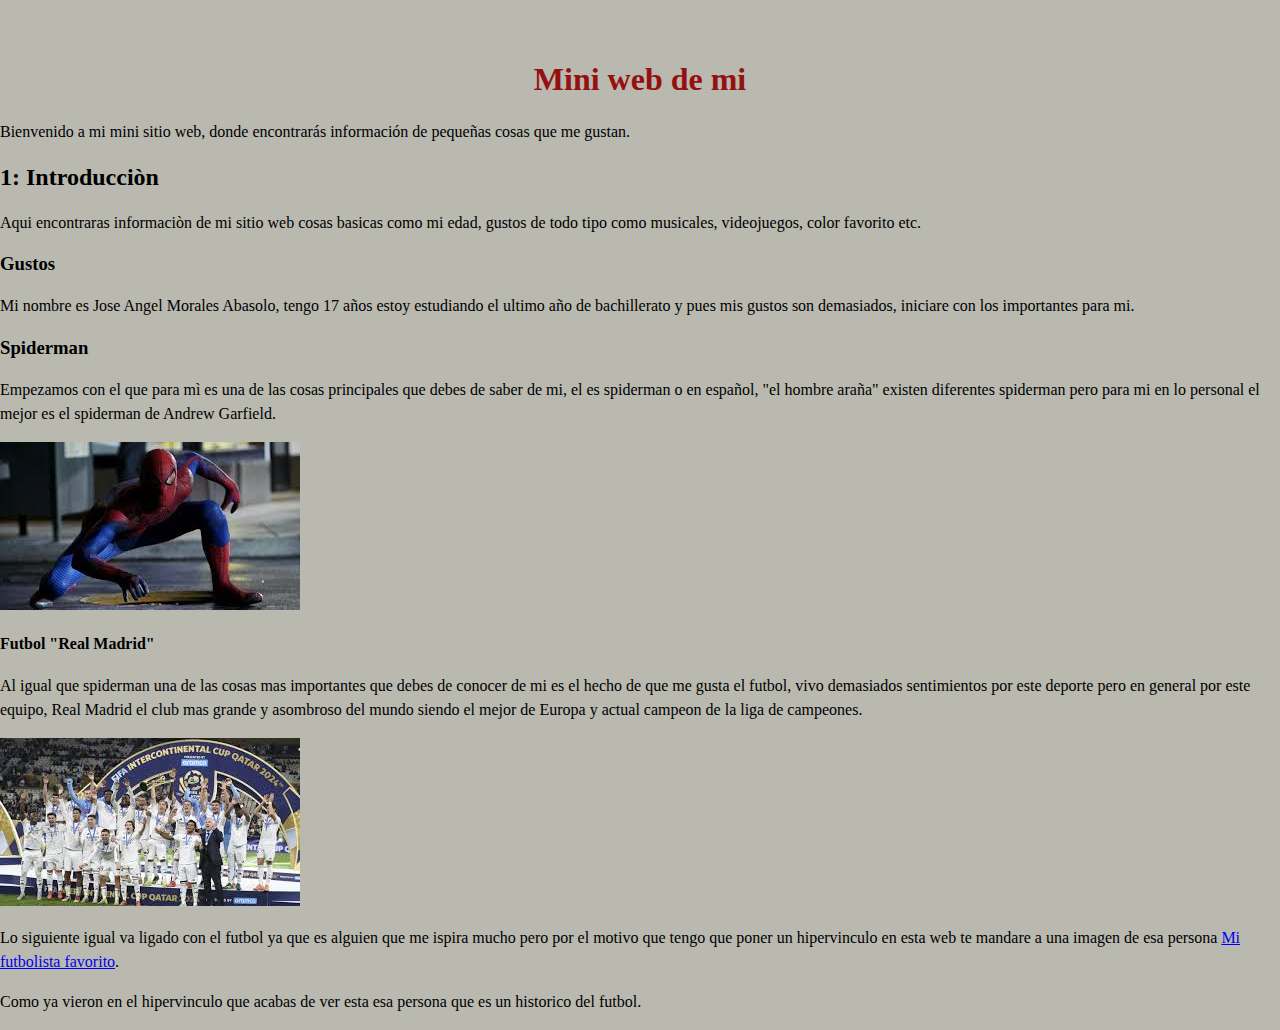
<file: index.html>
<!DOCTYPE html>
<html lang="es">
<head>
  <meta charset="UTF-8">
  <title>Mi Presentación</title>
 <link rel="stylesheet" href="estilos.css">
</head>

<p>&nbsp;</p>
<!-- Título principal de la página (único) -->
<h1>Mini web de mi</h1>
<p>Bienvenido a mi mini sitio web, donde encontrar&aacute;s informaci&oacute;n de peque&ntilde;as cosas que me gustan.</p>
<!-- Sección principal -->
<h2>1: Introducci&ograve;n</h2>
<p>Aqui encontraras informaci&ograve;n de mi sitio web cosas basicas como mi edad, gustos de todo tipo como musicales, videojuegos, color favorito etc.</p>
<!-- Sub-sección de la sección 1 -->
<h3>Gustos</h3>
<p>Mi nombre es Jose Angel Morales Abasolo, tengo 17 a&ntilde;os estoy estudiando el ultimo a&ntilde;o de bachillerato y pues mis gustos son demasiados, iniciare con los importantes para mi.</p>
  <!-- Sub-sección de la sección 2 -->
  <h3>Spiderman</h3>
  <p>Empezamos con el que para mì es una de las cosas principales que debes de saber de mi, el es spiderman o en español, "el hombre araña" existen diferentes spiderman pero para mi en lo personal el mejor es el spiderman de Andrew Garfield. </p>
<img src="[data-uri]" alt="Descripción de la imagen" title="Título de la imagen">

 <h4>Futbol "Real Madrid"</h4>
  <p>Al igual que spiderman una de las cosas mas importantes que debes de conocer de mi es el hecho de que me gusta el futbol, vivo demasiados sentimientos por este deporte pero en general por este equipo, Real Madrid el club mas grande y asombroso del mundo siendo el mejor de Europa y actual campeon de la liga de campeones.</p>
<img src="[data-uri]" alt="Descripción de la imagen" title="Título de la imagen">

<p> Lo siguiente igual va ligado con el futbol ya que es alguien que me ispira mucho pero por el motivo que tengo que poner un hipervinculo en esta web te mandare a una imagen de esa persona
<a href="https://encrypted-tbn2.gstatic.com/images?q=tbn:ANd9GcRd7AZD1zDB2eDMPtLNoDPMPF6wea9IctT9rmYQHRop3Mu3MqEwH1m4Jt_BCaAKuYDgzF_ycfcgNGLGa30IT0FzW31a8kVFtjZIBHZlIg" target="_blank">Mi futbolista favorito</a>.
<p> Como ya vieron en el hipervinculo que acabas de ver esta esa persona que es un historico del futbol.
</file>
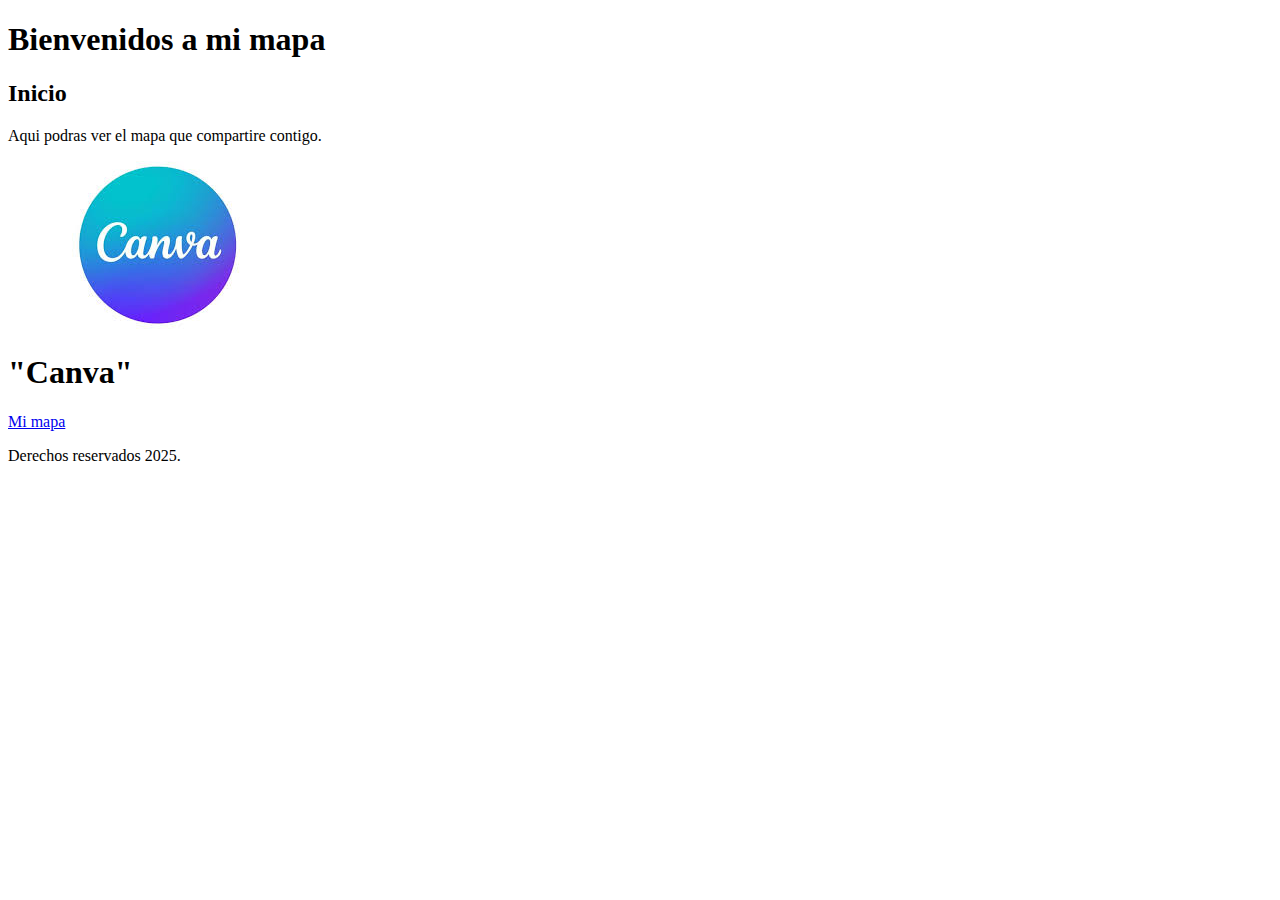
<file: canva.html>
<!DOCTYPE html>
<html>
<head>
	<meta charset="UTF-8">
	<title>Mi mapa</title>
		<title>Inicio</title>
</head>
<body bgcolor=>
	<header>
    	<h1>Bienvenidos a mi mapa</h1>
	</header>
	<nav>
    	<ul>
       	
    	</ul>
	</nav>
	<section id="inicio">
    	<h2>Inicio</h2>
    	<p>Aqui podras ver el mapa que compartire contigo.</p>
    	<img src="[data-uri]">
	<h1>"Canva"</h1>
	</section>
	<footer> 
	<a href="mapa.html" target="_blank">Mi mapa</a>

	
    	<p>Derechos reservados 2025.</p>
	</footer>
</body>
</file>
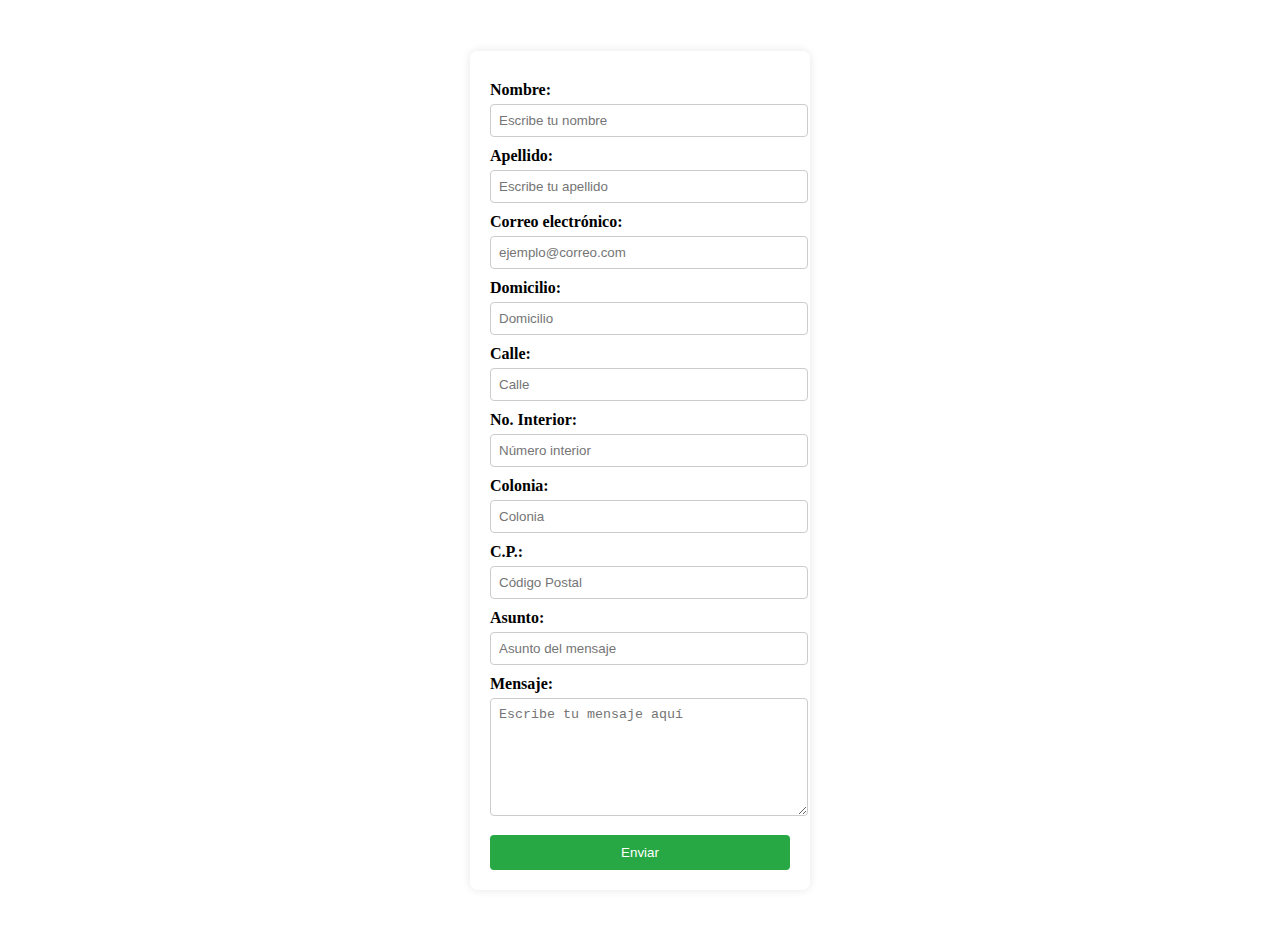
<file: contacto.html>
<!DOCTYPE html>
<html lang="es">
<head>
    <meta charset="UTF-8">
    <meta name="viewport" content="width=device-width, initial-scale=1.0">
    <title>Contacto</title>
    <style>
        body {
            font-family: Times New Roman, sans-serif;
            background: url('https://i.pinimg.com/originals/13/36/1c/13361c6604400abb2d8da4905b6529e2.jpg') no-repeat center center fixed;
            background-size: cover;
            display: flex;
            justify-content: center;
            align-items: center;
            min-height: 100vh;
            margin: 0;
            overflow: auto;
            padding: 20px;
        }
        .form-container {
            background: rgba(255, 255, 255, 0.8);
            padding: 20px;
            border-radius: 8px;
            box-shadow: 0 0 10px rgba(0, 0, 0, 0.1);
            width: 300px;
        }
        label {
            display: block;
            margin-top: 10px;
            font-weight: bold;
        }
        input, textarea {
            width: 100%;
            padding: 8px;
            margin-top: 5px;
            border: 1px solid #ccc;
            border-radius: 4px;
        }
        textarea {
            resize: vertical;
            height: 100px;
        }
        button {
            background: #28a745;
            color: white;
            padding: 10px;
            border: none;
            border-radius: 4px;
            cursor: pointer;
            margin-top: 15px;
            width: 100%;
        }
        button:hover {
            background: #218838;
        }
    </style>
</head>
<body>
    <div class="form-container">
        <form action="#" method="post">
            <label for="Nombre">Nombre:</label>
            <input type="text" id="Nombre" name="Nombre" required placeholder="Escribe tu nombre">
            
            <label for="apellido">Apellido:</label>
            <input type="text" id="apellido" name="apellido" required placeholder="Escribe tu apellido">
            
            <label for="email">Correo electrónico:</label>
            <input type="email" id="email" name="email" required placeholder="ejemplo@correo.com">
            
            <label for="domicilio">Domicilio:</label>
            <input type="text" id="domicilio" name="domicilio" required placeholder="Domicilio">
            
            <label for="calle">Calle:</label>
            <input type="text" id="calle" name="calle" required placeholder="Calle">
            
            <label for="no_interior">No. Interior:</label>
            <input type="text" id="no_interior" name="no_interior" placeholder="Número interior">
            
            <label for="colonia">Colonia:</label>
            <input type="text" id="colonia" name="colonia" required placeholder="Colonia">
            
            <label for="cp">C.P.:</label>
            <input type="text" id="cp" name="cp" required placeholder="Código Postal">
            
            <label for="asunto">Asunto:</label>
            <input type="text" id="asunto" name="asunto" placeholder="Asunto del mensaje">
            
            <label for="mensaje">Mensaje:</label>
            <textarea id="mensaje" name="mensaje" placeholder="Escribe tu mensaje aquí"></textarea>
            
            <button type="submit">Enviar</button>
        </form>
    </div>
</body>
</html>
</file>
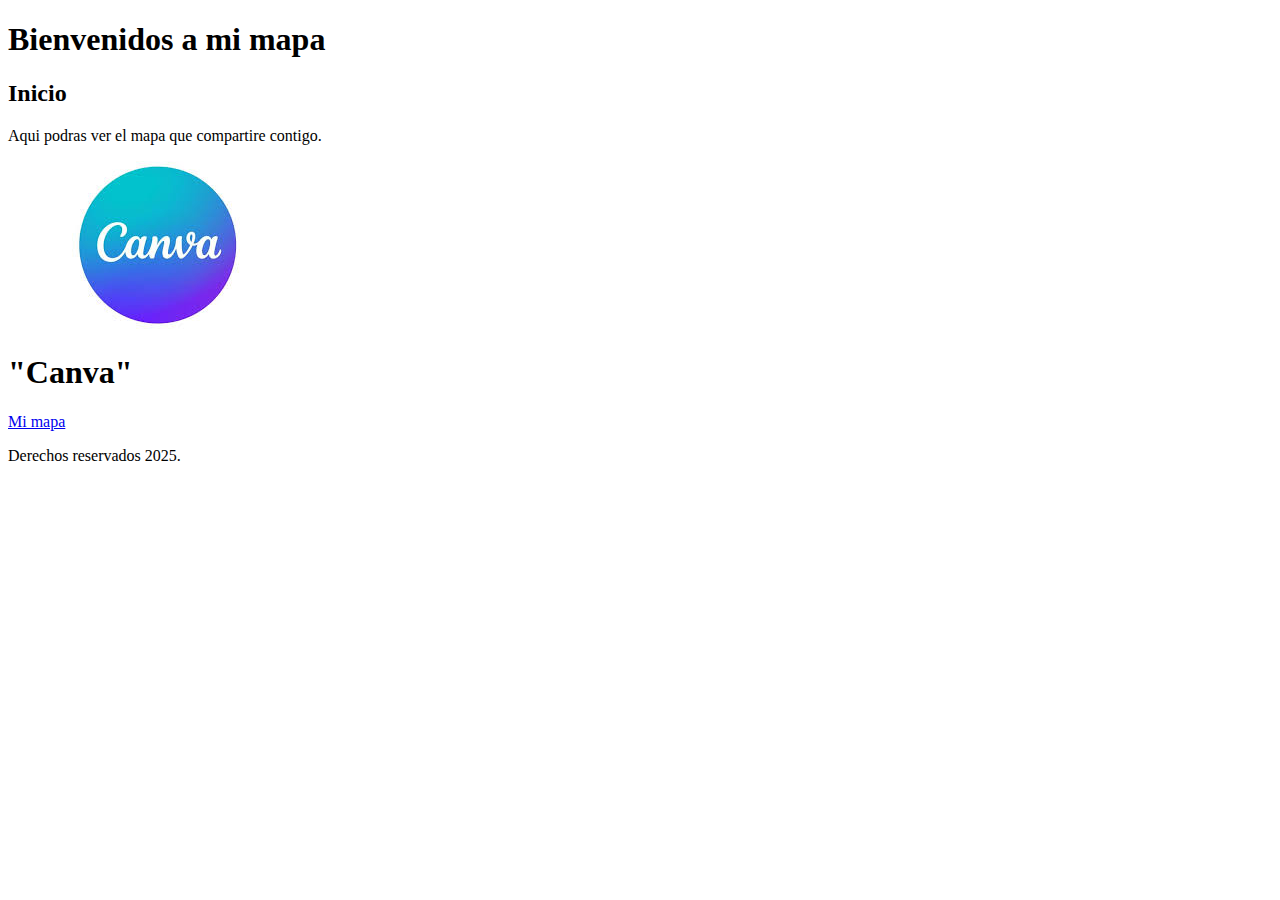
<file: hola.html>
<!DOCTYPE html>
<html>
<head>
	<meta charset="UTF-8">
	<title>Mi mapa</title>
		<title>Inicio</title>
</head>
<body bgcolor=>
	<header>
    	<h1>Bienvenidos a mi mapa</h1>
	</header>
	<nav>
    	<ul>
       	
    	</ul>
	</nav>
	<section id="inicio">
    	<h2>Inicio</h2>
    	<p>Aqui podras ver el mapa que compartire contigo.</p>
    	<img src="[data-uri]">
	<h1>"Canva"</h1>
	</section>
	<footer> 
	<a href="mapa.html" target="_blank">Mi mapa</a>

	
    	<p>Derechos reservados 2025.</p>
	</footer>
</body>
</file>
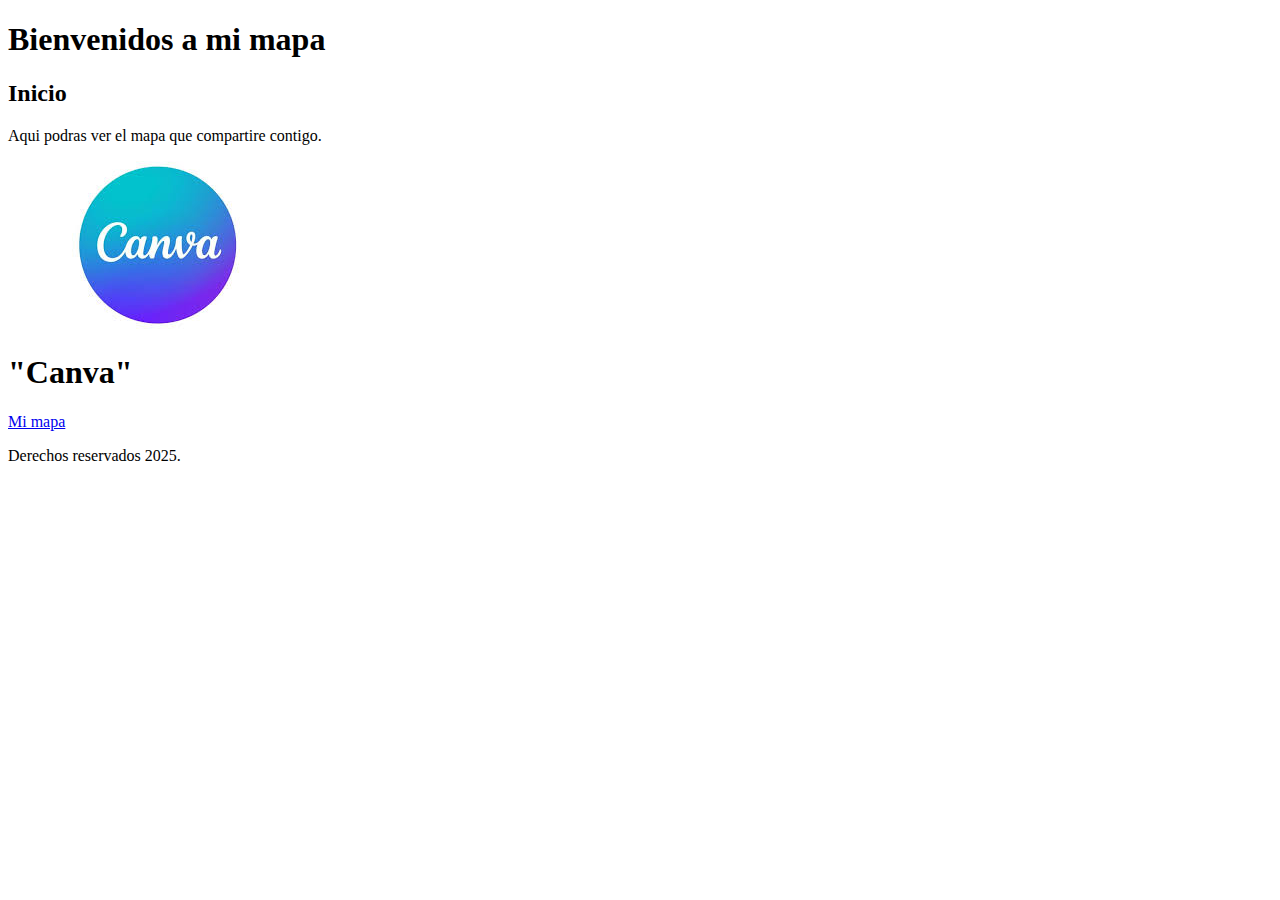
<file: ocanva.html>
<!DOCTYPE html>
<html>
<head>
	<meta charset="UTF-8">
	<title>Mi mapa</title>
		<title>Inicio</title>
</head>
<body bgcolor=>
	<header>
    	<h1>Bienvenidos a mi mapa</h1>
	</header>
	<nav>
    	<ul>
       	
    	</ul>
	</nav>
	<section id="inicio">
    	<h2>Inicio</h2>
    	<p>Aqui podras ver el mapa que compartire contigo.</p>
    	<img src="[data-uri]">
	<h1>"Canva"</h1>
	</section>
	<footer> 
	<a href="https://www.canva.com/design/DAGg0JVq184/_1ISoO2LAiLnhB-Eiem0Tw/view" target="_blank">Mi mapa</a>

	
    	<p>Derechos reservados 2025.</p>
	</footer>
</body>
</file>
<file: estilos.css>
/* Estilos generales */
body {
	font-family: Times New Roman, sans-serif;
	background-color: #b9b9b0;
	margin: 0;
	padding: 0;
}

/* Estilos para encabezados */
h1 {
	color: #951010;
	text-align: center;
}

/* Estilos para párrafos */
p {
	font-size: 16px;
	line-height: 1.5;
	color: #000000;
}

/* Estilos para botones */
.boton {
	background-color: #008cba;
	color: white;
	padding: 10px 20px;
	text-decoration: none;
	border-radius: 5px;
	display: inline-block;
}

.boton:hover {
	background-color: #005f73;
}
</file>
